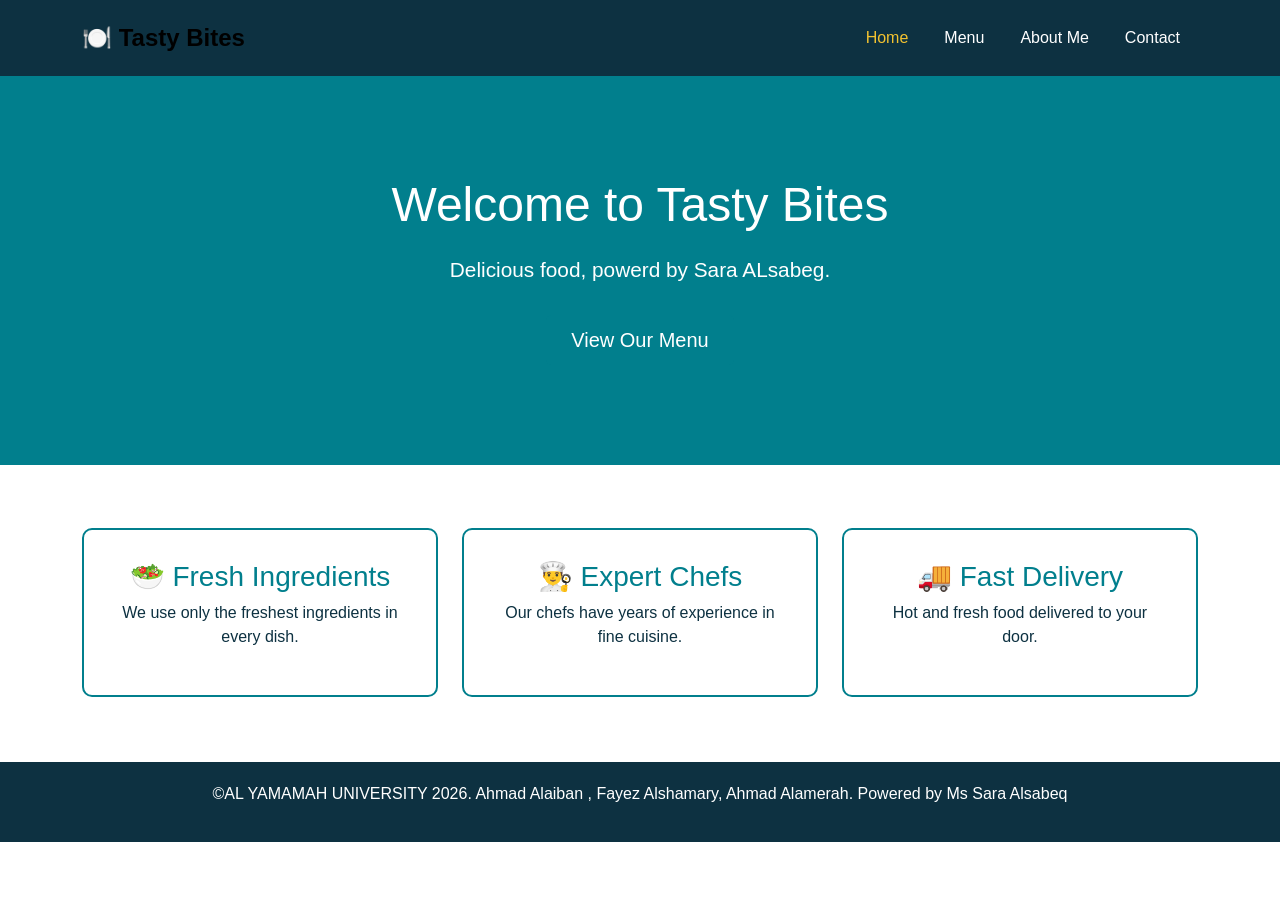
<file: restaurant-project/index.html>
<!DOCTYPE html>
<html lang="en">
<head>
  <meta charset="UTF-8">
  <meta name="viewport" content="width=device-width, initial-scale=1.0">
  <title>Tasty Bites - Home</title>
  <link href="https://cdn.jsdelivr.net/npm/bootstrap@5.3.0/dist/css/bootstrap.min.css" rel="stylesheet">
  <link rel="stylesheet" href="css/style.css">
</head>
<body>

  <!-- Navigation Bar -->
  <nav class="navbar navbar-expand-lg custom-navbar">
    <div class="container">
      <a class="navbar-brand" href="index.html">🍽️ Tasty Bites</a>
      <button class="navbar-toggler" type="button" data-bs-toggle="collapse" data-bs-target="#navMenu">
        <span class="navbar-toggler-icon"></span>
      </button>
      <div class="collapse navbar-collapse" id="navMenu">
        <ul class="navbar-nav ms-auto">
          <li class="nav-item"><a class="nav-link active" href="index.html">Home</a></li>
          <li class="nav-item"><a class="nav-link" href="menu.html">Menu</a></li>
          <li class="nav-item"><a class="nav-link" href="about.html">About Me</a></li>
          <li class="nav-item"><a class="nav-link" href="contact.html">Contact</a></li>
        </ul>
      </div>
    </div>
  </nav>

  <!-- Hero Section -->
  <header class="hero">
    <div class="container text-center">
      <h1>Welcome to Tasty Bites</h1>
      <p>Delicious food, powerd by Sara ALsabeg.</p>
      <a href="menu.html" class="btn btn-custom btn-lg">View Our Menu</a>
    </div>
  </header>

  <!-- Features Section -->
  <section class="container my-5">
    <div class="row text-center">
      <div class="col-md-4">
        <div class="feature-box">
          <h3>🥗 Fresh Ingredients</h3>
          <p>We use only the freshest ingredients in every dish.</p>
        </div>
      </div>
      <div class="col-md-4">
        <div class="feature-box">
          <h3>👨‍🍳 Expert Chefs</h3>
          <p>Our chefs have years of experience in fine cuisine.</p>
        </div>
      </div>
      <div class="col-md-4">
        <div class="feature-box">
          <h3>🚚 Fast Delivery</h3>
          <p>Hot and fresh food delivered to your door.</p>
        </div>
      </div>
    </div>
  </section>

  <!-- Footer -->
  <footer class="custom-footer">
    <p>&copy;AL YAMAMAH UNIVERSITY 2026. Ahmad Alaiban , Fayez Alshamary, Ahmad Alamerah. Powered by Ms Sara Alsabeq</p>
  </footer>

  <script src="https://cdn.jsdelivr.net/npm/bootstrap@5.3.0/dist/js/bootstrap.bundle.min.js"></script>
</body>
</html>
</file>
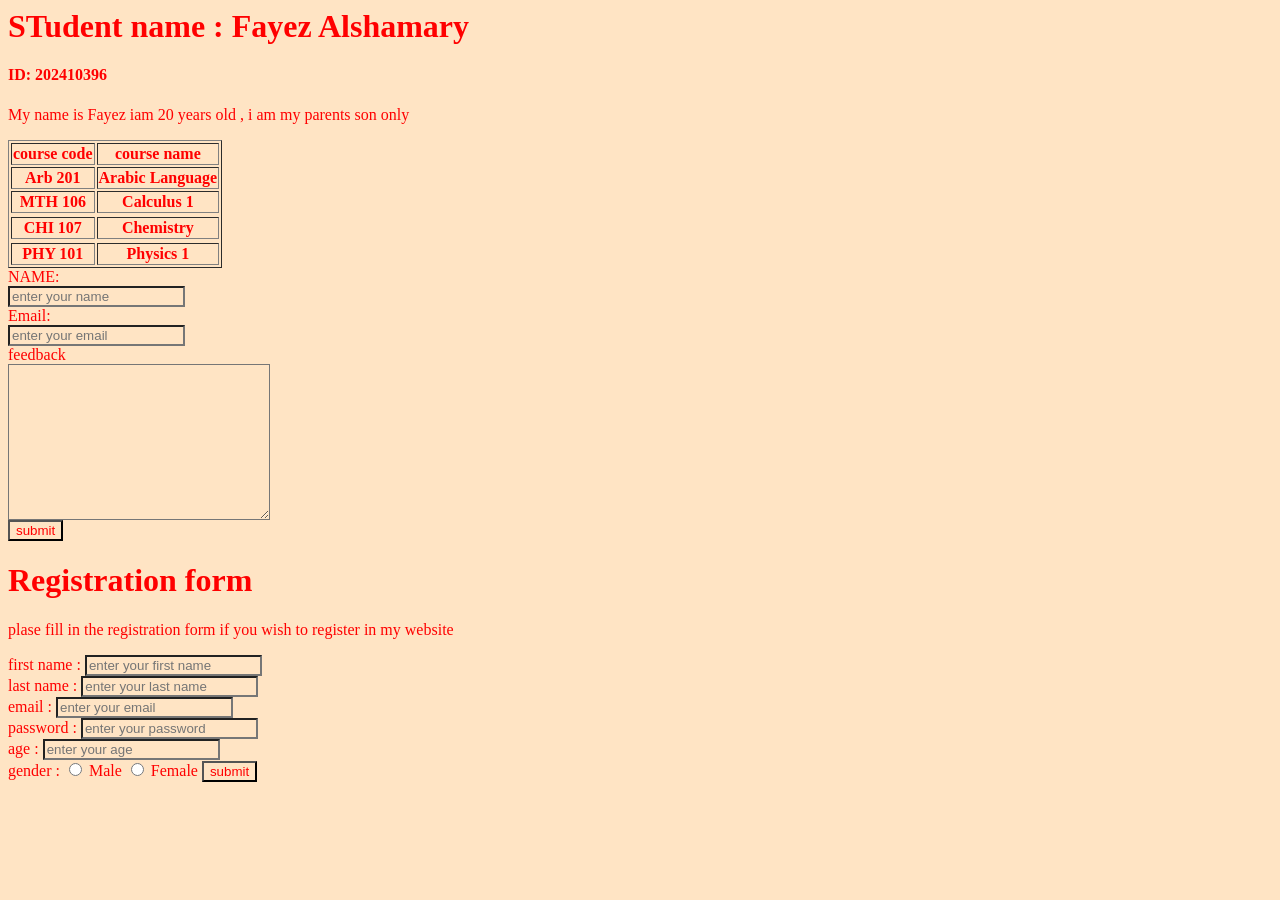
<file: restaurant-project/About me Fayez (3) (4).html>
<html>
<head>
<title>
About me 
</title>
<style>
      *{
       background-color: bisque; color: red;
    }
     /* 
    body {
        font-family: Arial, sans-serif;
        margin: 20px;
    }
    h1 {
        color: #2b2525;
    }
    table {
        width: 100%;
        
       margin-top: 20px;
    }
    th, td {
        border: 1px solid #ccc;
        padding: 10px;
        text-align: left;
    }
    th {
        background-color: #f2f2f2;
    }
  
    h1 {
        color: blue;
    }
    p {
        color: #4e11af;
    }
    h4 {
        color: #af1119;
    }
table {
    background-color: #b8cc09;
}
form {
    background-color: #a90a84;
    padding: 20px;
    border-radius: 5px;
} */

</style>
</head>
<body>
<h1> STudent name : Fayez Alshamary </h1>
<h4> ID: 202410396 </h4>
<p> My name is Fayez iam 20 years old , i am my parents son only </p>
<table border="1">
<tr>
<th>course code</th>
<th>course name</th>
</th>
</tr>
<tr>
<th>Arb 201</th>
<th>Arabic Language</th>
</tr>
<tr>
<th>MTH 106</th>
<th>Calculus 1</th>
</tr>
<tr></tr>
<th>CHI 107</th>
<th>Chemistry</th>
</tr>
<tr></tr>
<th>PHY 101</th>
<th>Physics 1</th>
</tr>
</table>
<form>
    NAME:<br>
   <input type="text" name="" id="" placeholder="enter your name">
        <br>Email:  <br>
        <input type="email" name="Email" value="" placeholder="enter your email">
        
        <br>feedback <br>
        <textarea name="feedback" id="" cols="30" rows="10"></textarea>
        <br>
        <input type="submit" value="submit"> 
</form>
<h1>Registration form </h1>
<p> plase fill in the registration form if you wish to register in my website </p>
first name : <input type="text" name="first name" id="" placeholder="enter your first name">
<br>    
last name : <input type="text" name="last name" id="" placeholder="enter your last name">
<br>
email : <input type="email" name="email" id="" placeholder="enter your email">
<br>
password : <input type="password" name="password" id="" placeholder="enter your password">
<br>
age : <input type="number" name="age" id="" placeholder="enter your age">
<br>
gender : <input type="radio" name="gender" id="" value="male"> Male
<input type="radio" name="gender" id="" value="female"> Female

<input type="submit" value="submit">  

  
</body>
</html>
</file>
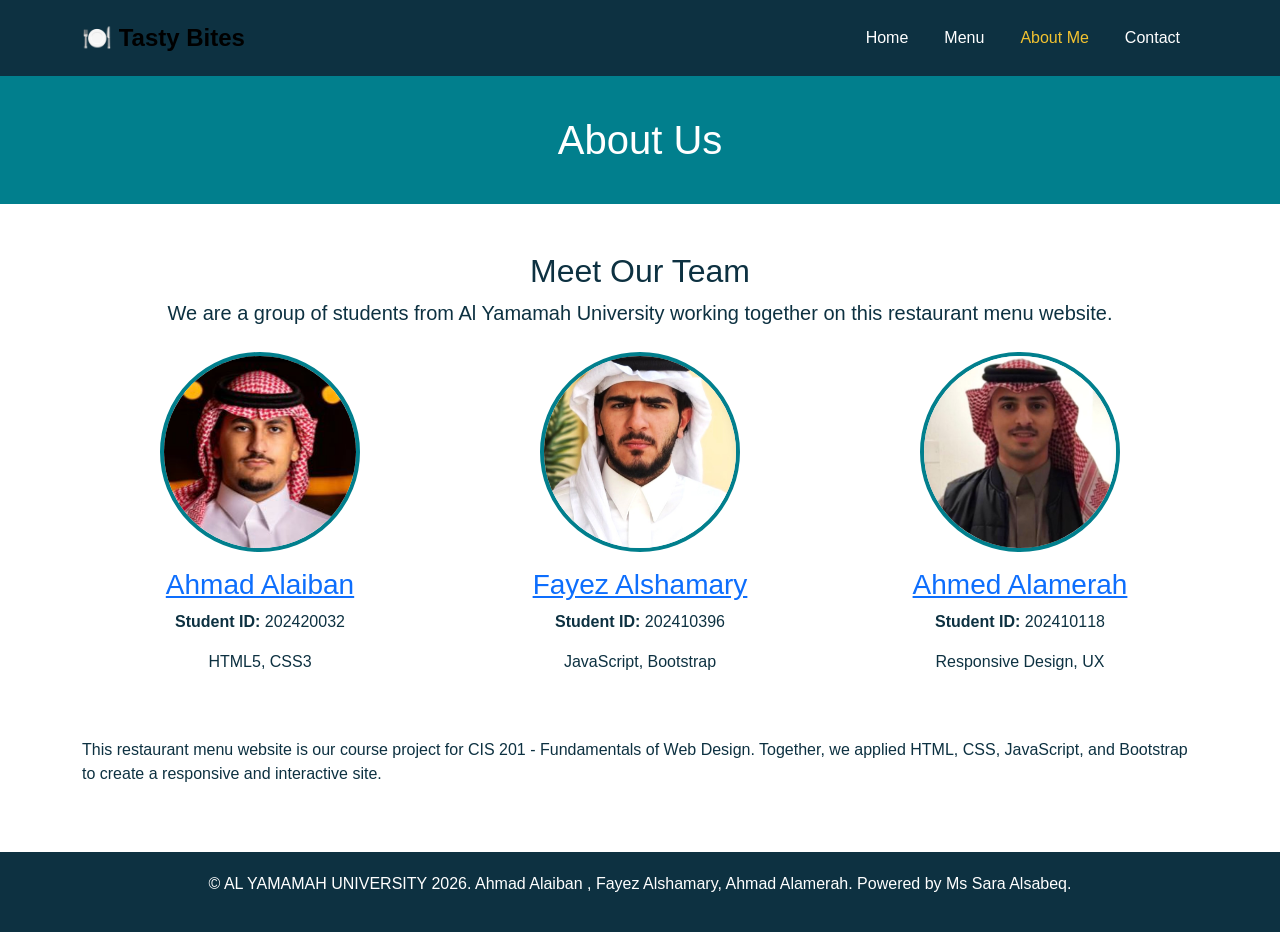
<file: restaurant-project/about.html>
<!DOCTYPE html>
<html lang="en">
<head>
  <meta charset="UTF-8">
  <meta name="viewport" content="width=device-width, initial-scale=1.0">
  <title>Tasty Bites - About Us</title>
  <link href="https://cdn.jsdelivr.net/npm/bootstrap@5.3.0/dist/css/bootstrap.min.css" rel="stylesheet">
  <link rel="stylesheet" href="css/style.css">
</head>
<body>

  <!-- Navigation Bar -->
  <nav class="navbar navbar-expand-lg custom-navbar">
    <div class="container">
      <a class="navbar-brand" href="index.html">🍽️ Tasty Bites</a>
      <button class="navbar-toggler" type="button" data-bs-toggle="collapse" data-bs-target="#navMenu">
        <span class="navbar-toggler-icon"></span>
      </button>
      <div class="collapse navbar-collapse" id="navMenu">
        <ul class="navbar-nav ms-auto">
          <li class="nav-item"><a class="nav-link" href="index.html">Home</a></li>
          <li class="nav-item"><a class="nav-link" href="menu.html">Menu</a></li>
          <li class="nav-item"><a class="nav-link active" href="about.html">About Me</a></li>
          <li class="nav-item"><a class="nav-link" href="contact.html">Contact</a></li>
        </ul>
      </div>
    </div>
  </nav>

  <!-- Page Title -->
  <div class="page-title">
    <h1>About Us</h1>
  </div>

  <!-- About Content -->
  <div class="container my-5">
    <div class="text-center mb-4">
      <h2>Meet Our Team</h2>
      <p class="lead">We are a group of students from Al Yamamah University working together on this restaurant menu website.</p>
    </div>
    <div class="row text-center">
      <div class="col-md-4 mb-4">
        <img src="images/ahmad.jpeg" alt="Photo of Ahmad Alaiban" class="team-photo mx-auto mb-3">
        <h3><a href="AHMAD_ME.html">Ahmad Alaiban</a></h3>
        <p><strong>Student ID:</strong> 202420032</p>
        <p>HTML5, CSS3</p>
        
      </div>
      <div class="col-md-4 mb-4">
        <img src="images/Fayez-2.jpeg" alt="Photo of team member 2" class="team-photo mx-auto mb-3">
        <h3><a href="About me Fayez (3) (4).html">Fayez Alshamary</a></h3>
        <p><strong>Student ID:</strong> 202410396</p>
        <p>JavaScript, Bootstrap </p>
      </div>
      <div class="col-md-4 mb-4">
        <img src="images/image.png" alt="Photo of team member 3" class="team-photo mx-auto mb-3">
        <h3><a href="AHMED_me (6).html">Ahmed Alamerah</a></h3>
        <p><strong>Student ID:</strong> 202410118</p>
        <p>Responsive Design, UX</p>
      </div>
    </div>
    <div class="row mt-4">
      <div class="col-12">
        <p>
          This restaurant menu website is our course project for CIS 201 - Fundamentals of Web Design.
          Together, we applied HTML, CSS, JavaScript, and Bootstrap to create a responsive and interactive site.
        </p>
      </div>
    </div>
  </div>

  <!-- Footer -->
  <footer class="custom-footer">
    <p>&copy; AL YAMAMAH UNIVERSITY 2026. Ahmad Alaiban , Fayez Alshamary, Ahmad Alamerah. Powered by Ms Sara Alsabeq.</p>
  </footer>

  <script src="https://cdn.jsdelivr.net/npm/bootstrap@5.3.0/dist/js/bootstrap.bundle.min.js"></script>
</body>
</html>
</file>
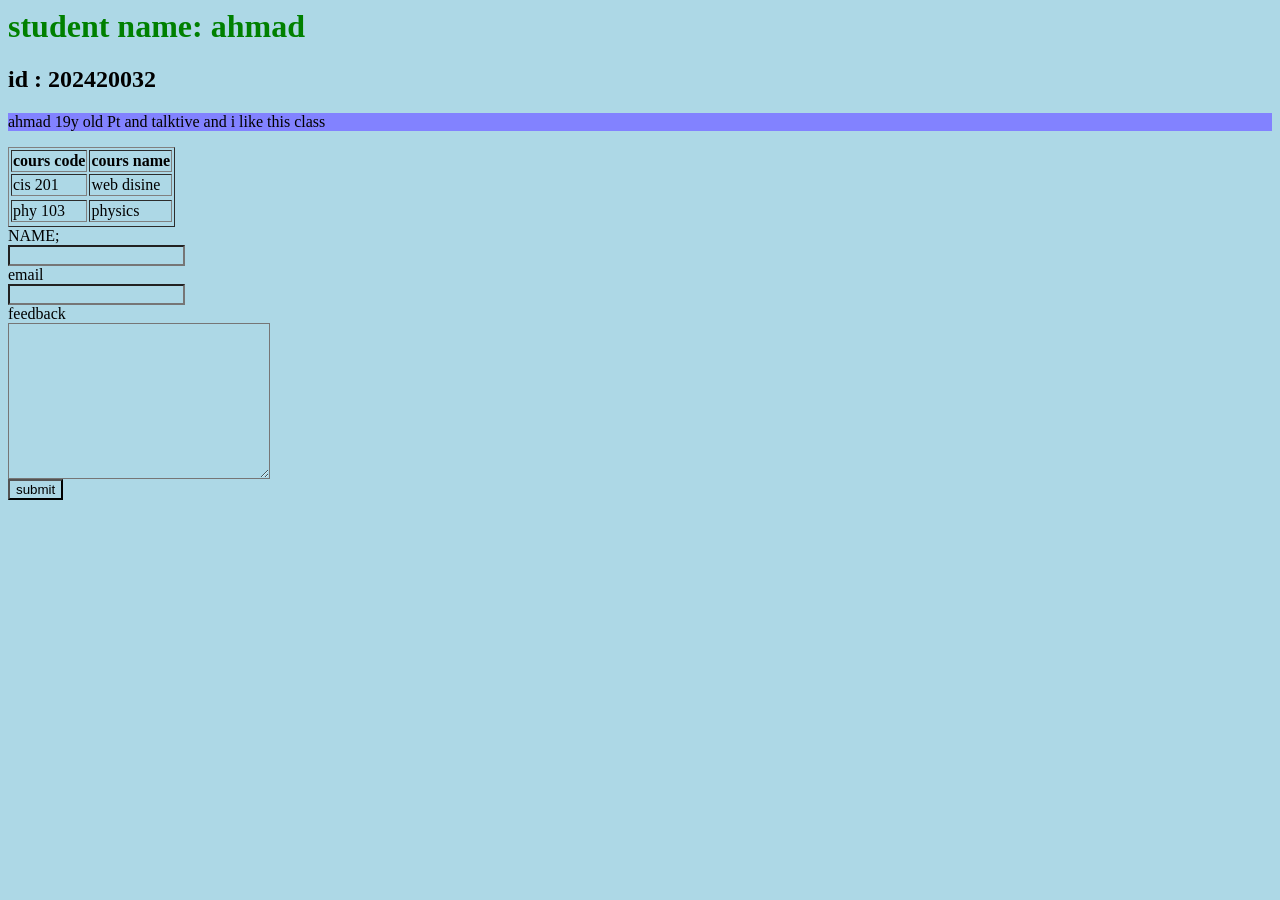
<file: restaurant-project/AHMAD_ME.html>
<html>
<head>
    <style>
      


        *{background-color: lightblue;}
        h1 {color: green;}

    </style>
<title>ahmad</title>
</head>
<body>
<h1> student name: ahmad </h1>
<h2> id : 202420032 </h2>
<p style="background-color: rgb(130, 130, 255);">ahmad 19y old Pt
and talktive and i like this class </p>
<table border="1">

    <th>cours code</th>
    <th>cours name</th>
<tr>
    <td>cis 201</th>
    <td>web disine</th> 
<tr>
    <tr>
    <td>phy 103</th>
    <td>physics </th>
<tr>

</table>
<form>
    NAME;<br>
    <INPUT type="text" name="NAME" value>
    <Br>email</Br>
        <INPUT type="email" email="email" value>
            <br>feedback<br>
    <textarea name="feedback" id="" cols="30" rows="10"></textarea>
    <br><input type="submit" value="submit">

    <form\>
</body>
</html>
</file>
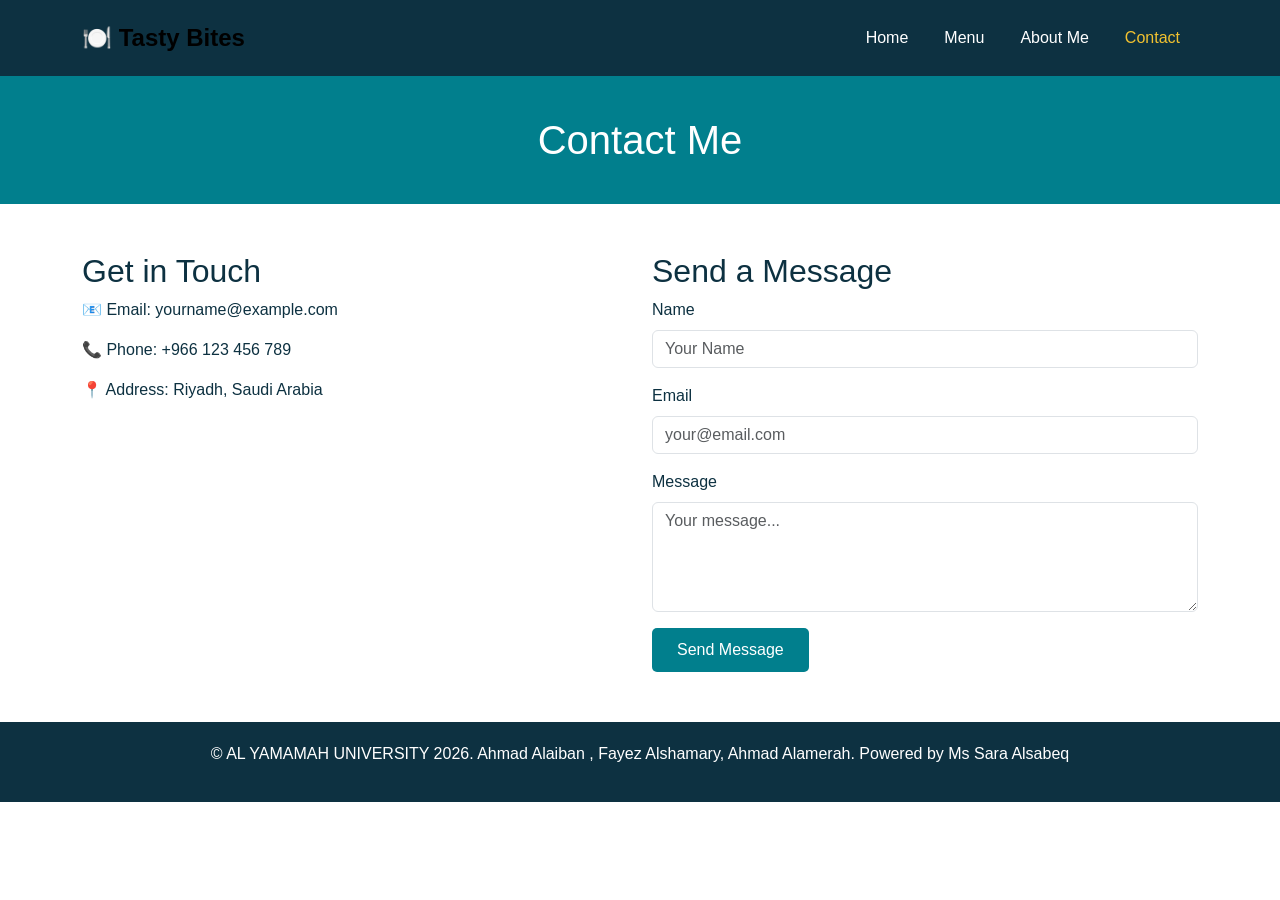
<file: restaurant-project/contact.html>
<!DOCTYPE html>
<html lang="en">
<head>
  <meta charset="UTF-8">
  <meta name="viewport" content="width=device-width, initial-scale=1.0">
  <title>Tasty Bites - Contact</title>
  <link href="https://cdn.jsdelivr.net/npm/bootstrap@5.3.0/dist/css/bootstrap.min.css" rel="stylesheet">
  <link rel="stylesheet" href="css/style.css">
</head>
<body>

  <!-- Navigation Bar -->
  <nav class="navbar navbar-expand-lg custom-navbar">
    <div class="container">
      <a class="navbar-brand" href="index.html">🍽️ Tasty Bites</a>
      <button class="navbar-toggler" type="button" data-bs-toggle="collapse" data-bs-target="#navMenu">
        <span class="navbar-toggler-icon"></span>
      </button>
      <div class="collapse navbar-collapse" id="navMenu">
        <ul class="navbar-nav ms-auto">
          <li class="nav-item"><a class="nav-link" href="index.html">Home</a></li>
          <li class="nav-item"><a class="nav-link" href="menu.html">Menu</a></li>
          <li class="nav-item"><a class="nav-link" href="about.html">About Me</a></li>
          <li class="nav-item"><a class="nav-link active" href="contact.html">Contact</a></li>
        </ul>
      </div>
    </div>
  </nav>

  <!-- Page Title -->
  <div class="page-title">
    <h1>Contact Me</h1>
  </div>

  <!-- Contact Form -->
  <div class="container my-5">
    <div class="row">
      <div class="col-md-6">
        <h2>Get in Touch</h2>
        <p>📧 Email: yourname@example.com</p>
        <p>📞 Phone: +966 123 456 789</p>
        <p>📍 Address: Riyadh, Saudi Arabia</p>
      </div>
      <div class="col-md-6">
        <h2>Send a Message</h2>
        <div class="mb-3">
          <label class="form-label">Name</label>
          <input type="text" class="form-control" placeholder="Your Name">
        </div>
        <div class="mb-3">
          <label class="form-label">Email</label>
          <input type="email" class="form-control" placeholder="your@email.com">
        </div>
        <div class="mb-3">
          <label class="form-label">Message</label>
          <textarea class="form-control" rows="4" placeholder="Your message..."></textarea>
        </div>
        <button type="button" class="btn btn-custom">Send Message</button>
      </div>
    </div>
  </div>

  <!-- Footer -->
  <footer class="custom-footer">
    <p>&copy; AL YAMAMAH UNIVERSITY 2026. Ahmad Alaiban , Fayez Alshamary, Ahmad Alamerah. Powered by Ms Sara Alsabeq</p>
  </footer>

  <script src="https://cdn.jsdelivr.net/npm/bootstrap@5.3.0/dist/js/bootstrap.bundle.min.js"></script>
</body>
</html>
</file>
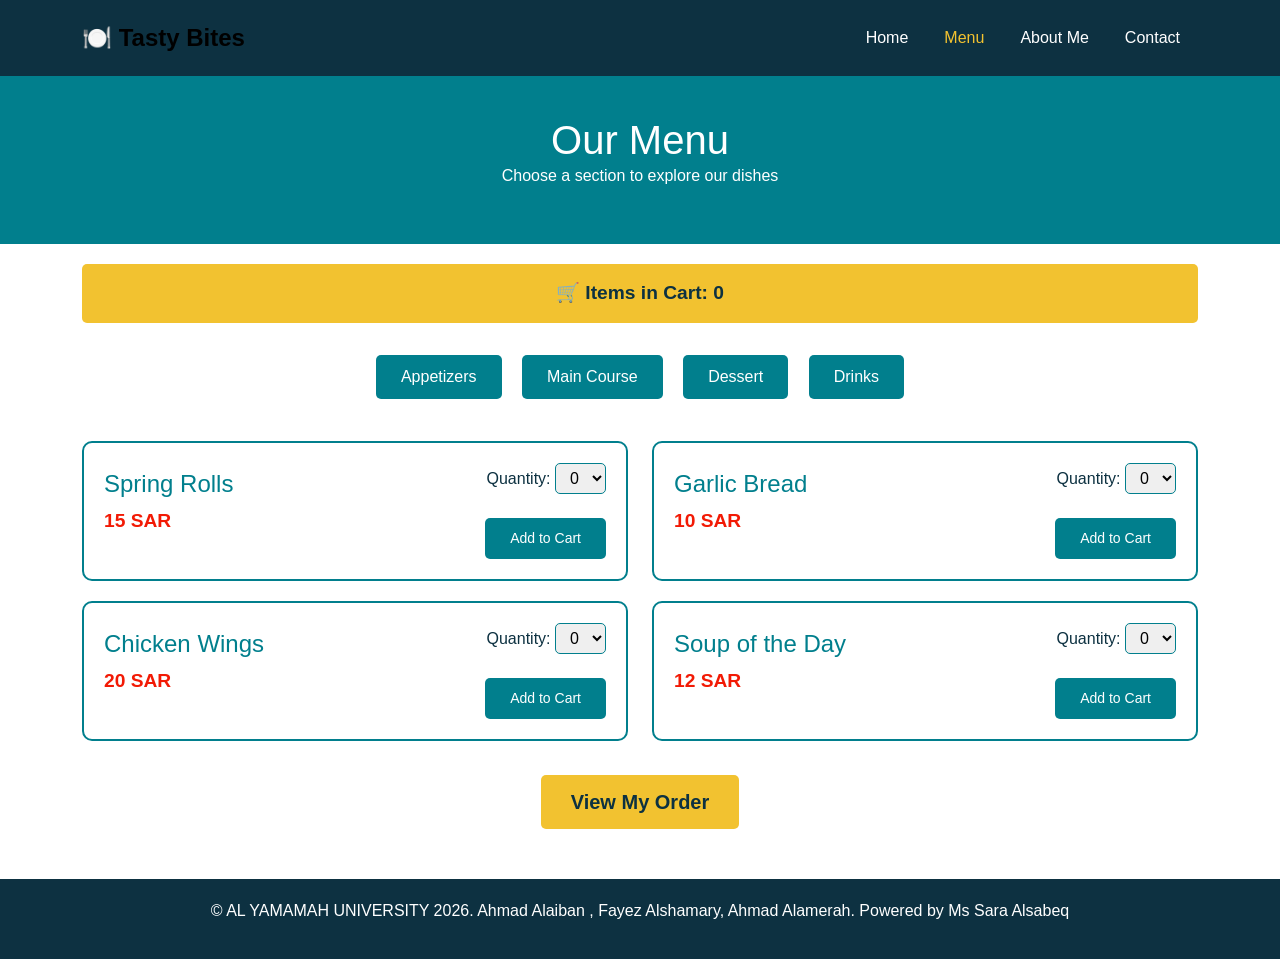
<file: restaurant-project/menu.html>
<!DOCTYPE html>
<html lang="en">
<head>
  <meta charset="UTF-8">
  <meta name="viewport" content="width=device-width, initial-scale=1.0">
  <title>Tasty Bites - Menu</title>
  <link href="https://cdn.jsdelivr.net/npm/bootstrap@5.3.0/dist/css/bootstrap.min.css" rel="stylesheet">
  <link rel="stylesheet" href="css/style.css">
</head>
<body>

  <!-- Navigation Bar -->
  <nav class="navbar navbar-expand-lg custom-navbar">
    <div class="container">
      <a class="navbar-brand" href="index.html">🍽️ Tasty Bites</a>
      <button class="navbar-toggler" type="button" data-bs-toggle="collapse" data-bs-target="#navMenu">
        <span class="navbar-toggler-icon"></span>
      </button>
      <div class="collapse navbar-collapse" id="navMenu">
        <ul class="navbar-nav ms-auto">
          <li class="nav-item"><a class="nav-link" href="index.html">Home</a></li>
          <li class="nav-item"><a class="nav-link active" href="menu.html">Menu</a></li>
          <li class="nav-item"><a class="nav-link" href="about.html">About Me</a></li>
          <li class="nav-item"><a class="nav-link" href="contact.html">Contact</a></li>
        </ul>
      </div>
    </div>
  </nav>

  <!-- Page Title -->
  <div class="page-title">
    <h1>Our Menu</h1>
    <p>Choose a section to explore our dishes</p>
  </div>

  <!-- Cart Counter -->
  <div class="container">
    <div class="cart-info">
      🛒 Items in Cart: <span id="cartCount">0</span>
    </div>
  </div>

  <!-- Section Buttons -->
  <div class="container my-4">
    <div class="text-center">
      <button class="btn btn-custom m-2" onclick="showSection('appetizers')">Appetizers</button>
      <button class="btn btn-custom m-2" onclick="showSection('mainCourse')">Main Course</button>
      <button class="btn btn-custom m-2" onclick="showSection('dessert')">Dessert</button>
      <button class="btn btn-custom m-2" onclick="showSection('drinks')">Drinks</button>
    </div>
  </div>

  <!-- Dishes will be displayed here -->
  <div class="container">
    <div id="dishesContainer" class="row"></div>
  </div>

  <!-- Order Summary -->
  <div class="container my-4 text-center">
    <button class="btn btn-highlight btn-lg" onclick="printOrder()">View My Order</button>
  </div>

  <div class="container">
    <div id="orderSummary"></div>
  </div>

  <!-- Footer -->
  <footer class="custom-footer">
    <p>&copy; AL YAMAMAH UNIVERSITY 2026. Ahmad Alaiban , Fayez Alshamary, Ahmad Alamerah. Powered by Ms Sara Alsabeq</p>
  </footer>

  <script src="https://cdn.jsdelivr.net/npm/bootstrap@5.3.0/dist/js/bootstrap.bundle.min.js"></script>
  <script src="js/menu.js"></script>
</body>
</html>
</file>
<file: restaurant-project/css/style.css>
/* ========================================
   Tasty Bites - Stylesheet
   Color Scheme:
   #0d3141 - Dark Blue (Font/Headers)
   #017f8d - Teal (Buttons, Lines, Links)
   #f2c230 - Yellow (Highlights)
   #f21a05 - Red (Section dividers)
   #ffffff - White (Background)
======================================== */

/* General Body */
body {
  font-family: 'Segoe UI', Tahoma, sans-serif;
  background-color: #ffffff;
  color: #0d3141;
  margin: 0;
}

/* Navigation Bar */
.custom-navbar {
  background-color: #0d3141;
  padding: 15px 0;
}

.custom-navbar .navbar-brand {
  color: #f2c230 t;
  font-size: 1.5rem;
  font-weight: bold;
}

.custom-navbar .nav-link {
  color: #ffffff ;
  margin: 0 10px;
}

.custom-navbar .nav-link:hover,
.custom-navbar .nav-link.active {
  color: #f2c230 ;
}

/* Hero Section */
.hero {
  background-color: #017f8d;
  color: #ffffff;
  padding: 100px 20px;
  text-align: center;
}

.hero h1 {
  font-size: 3rem;
  margin-bottom: 20px;
}

.hero p {
  font-size: 1.3rem;
  margin-bottom: 30px;
}

/* Page Title */
.page-title {
  background-color: #017f8d;
  color: #ffffff;
  padding: 40px 20px;
  text-align: center;
}

.page-title h1 {
  margin: 0;
}

/* Custom Buttons */
.btn-custom {
  background-color: #017f8d;
  color: #ffffff;
  border: none;
  padding: 10px 25px;
  border-radius: 5px;
}

.btn-custom:hover {
  background-color: #f2c230;
  color: #0d3141;
}

.btn-highlight {
  background-color: #f2c230;
  color: #0d3141;
  border: none;
  padding: 12px 30px;
  font-weight: bold;
  border-radius: 5px;
}

.btn-highlight:hover {
  background-color: #017f8d;
  color: #ffffff;
}

/* Feature Boxes (Home Page) */
.feature-box {
  border: 2px solid #017f8d;
  border-radius: 10px;
  padding: 30px;
  margin: 15px 0;
}

.feature-box h3 {
  color: #017f8d;
}

/* Cart Info */
.cart-info {
  background-color: #f2c230;
  color: #0d3141;
  padding: 15px;
  border-radius: 5px;
  font-size: 1.2rem;
  font-weight: bold;
  text-align: center;
  margin-top: 20px;
}

/* Dish Card */
.dish-card {
  border: 2px solid #017f8d;
  border-radius: 10px;
  padding: 20px;
  margin: 10px 0;
  background-color: #ffffff;
}

.dish-card h4 {
  color: #017f8d;
}

.dish-price {
  color: #f21a05;
  font-weight: bold;
  font-size: 1.2rem;
}

.dish-card select {
  padding: 5px 10px;
  border: 1px solid #017f8d;
  border-radius: 5px;
}

/* Order Summary */
#orderSummary {
  margin: 30px 0;
}

.order-table {
  width: 100%;
  border: 2px solid #f21a05;
  margin-top: 20px;
}

.order-table th {
  background-color: #017f8d;
  color: #ffffff;
  padding: 10px;
}

.order-table td {
  padding: 10px;
  border-bottom: 1px solid #f21a05;
}

.order-table tfoot td {
  background-color: #f2c230;
  font-weight: bold;
}

/* About Page */
.profile-circle {
  width: 200px;
  height: 200px;
  border-radius: 50%;
  background-color: #017f8d;
  color: #ffffff;
  font-size: 6rem;
  display: flex;
  align-items: center;
  justify-content: center;
  margin: 0 auto;
}

.team-photo {
  width: 200px;
  height: 200px;
  border-radius: 50%;
  object-fit: cover;
  border: 4px solid #017f8d;
}

/* Forms */
.form-control:focus {
  border-color: #017f8d;
  box-shadow: 0 0 5px #017f8d;
}

/* Section Divider */
hr {
  border: 1px solid #f21a05;
}

/* Footer */
.custom-footer {
  background-color: #0d3141;
  color: #ffffff;
  text-align: center;
  padding: 20px;
  margin-top: 50px;
}
</file>
